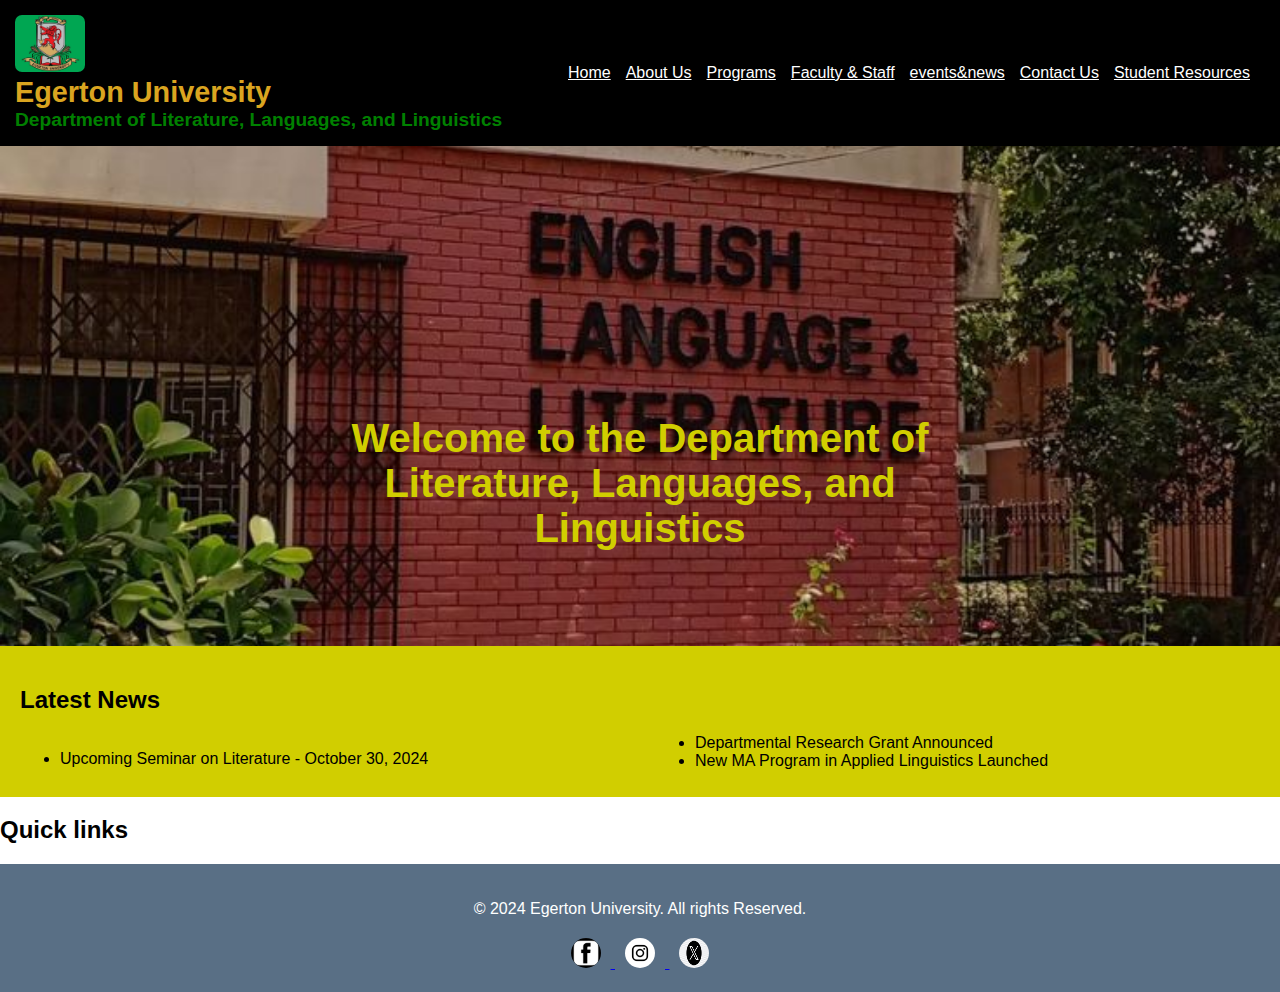
<file: index.html>
<!DOCTYPE html>
<html lang="en">
<head>
    <meta charset="UTF-8">
    <meta name="viewport" content="width=device-width, initial-scale=1.0">
    <title>Department of Literature, Languages, and Linguistics</title>
    <link rel="stylesheet"  type="text/css" href="jjk.css"/>
</head>
<body>
   
    
    <header>
        <div class="logo">
            <img src="loGo.jpg" alt="School Logo" class="school-logo">
            <h1>Egerton University</h1>
            <h2>Department of Literature, Languages, and Linguistics</h2>
        </div>
        <nav>
            <ul>
                <li><a href="index.html">Home</a></li>
                <li><a href="about.html">About Us</a></li>
                <li><a href="programs.html">Programs</a></li>
                <li><a href="faculty.html">Faculty & Staff</a></li>
                <li><a href="events&news.html">events&news</a></li>
                <li><a href="contact.html">Contact Us</a></li>
                <li><a href="student resources.html">Student Resources</a></li>
            </ul>
        </nav>
    </header>

    
    <section class="hero">
        <h2>Welcome to the Department of Literature, Languages, and Linguistics</h2>
    </section>

    <section class="news">
        <h2>Latest News</h2>
        <ul>
            <li>Upcoming Seminar on Literature - October 30, 2024</li>
            <li>Departmental Research Grant Announced</li>
            <li>New MA Program in Applied Linguistics Launched</li>
            
        </ul>
        
    </section>
    <section class="quicklinks">
<h2>Quick links</h2>

    </section>

    
    <footer>
        <p>&copy; 2024 Egerton University. All rights Reserved.</p>
        <div class="social-links">
            <a href="https://www.facebook.com" target="_blank">
                <img src="facebook.jfif" alt="Facebook Logo" class="social-icon">
            </a>
            <a href="https://www.instagram.com" target="blank">
                <img src="ig.jfif" alt="Instagram Logo" class="social-icon">
            </a>
            <a href="https://www.twitter.com" target="_blank">
                <img src="x.jfif" alt="Twitter Logo" class="social-icon">
            </a>  
        </div>
           
    </footer>
</body>
</html>
</file>
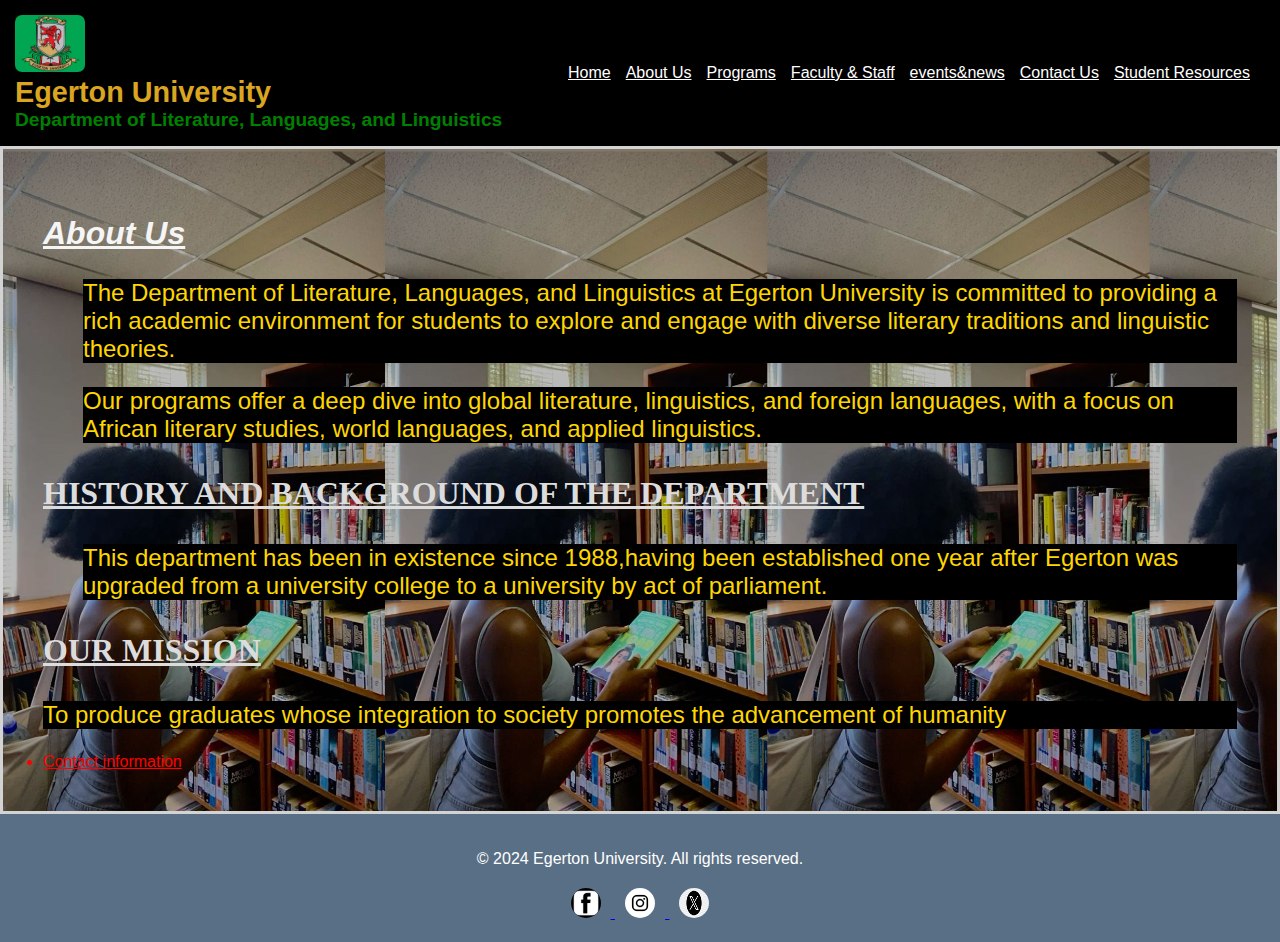
<file: about.html>
<!DOCTYPE html>
<html lang="en">
<head>
    <meta charset="UTF-8">
    <meta name="viewport" content="width=device-width, initial-scale=1.0">
    <title>About Us - Department of Literature</title>
    <link rel="stylesheet"  type="text/css" href="jjk.css"/>
</head>
<body>
    
    <header>
        <div class="logo">
            <img src="loGo.jpg" alt="School Logo" class="school-logo">
            <h1>Egerton University</h1>
            <h2>Department of Literature, Languages, and Linguistics</h2>
        </div>
        <nav>
            <ul>
                <li><a href="index.html">Home</a></li>
                <li><a href="about.html">About Us</a></li>
                <li><a href="programs.html">Programs</a></li>
                <li><a href="faculty.html">Faculty & Staff</a></li>
                <li><a href="events&news.html">events&news</a></li>
                <li><a href="contact.html">Contact Us</a></li>
                <li><a href="student resources.html">Student Resources</a></li>
            </ul>
        </nav>
    </header>

 
    <section class="about">
        <h2>About Us</h2>
       <ul><p>The Department of Literature, Languages, and Linguistics at Egerton University is committed to providing a rich academic environment for students to explore and engage with diverse literary traditions and linguistic theories.</p></ul> 
        <ul><p>Our programs offer a deep dive into global literature, linguistics, and foreign languages, with a focus on African literary studies, world languages, and applied linguistics.</p></ul>
        <h3> HISTORY AND BACKGROUND OF THE DEPARTMENT</h3>
        <ul> <p>This department has been in existence since 1988,having been established one year after Egerton was upgraded from a university college to a university by act of parliament. </p></ul>
        <h3>OUR MISSION</h3>
        <p> To produce graduates whose integration to society promotes the advancement of humanity</p>
        <li><a href="contact.html" class="about">Contact information</a></li>
    </section>

   
    <footer>
        <p>&copy; 2024 Egerton University. All rights reserved.</p>
        <div class="social-links">
            <a href="https://www.facebook.com" target="_blank">
                <img src="facebook.jfif" alt="Facebook Logo" class="social-icon">
            </a>
            <a href="https://www.instagram.com" target="_blank">
                <img src="ig.jfif" alt="Instagram Logo" class="social-icon">
            </a>
            <a href="https://www.twitter.com" target="_blank">
                <img src="x.jfif" alt="Twitter Logo" class="social-icon">
            </a>  
        </div>
    </footer>
</body>
</html>
</file>
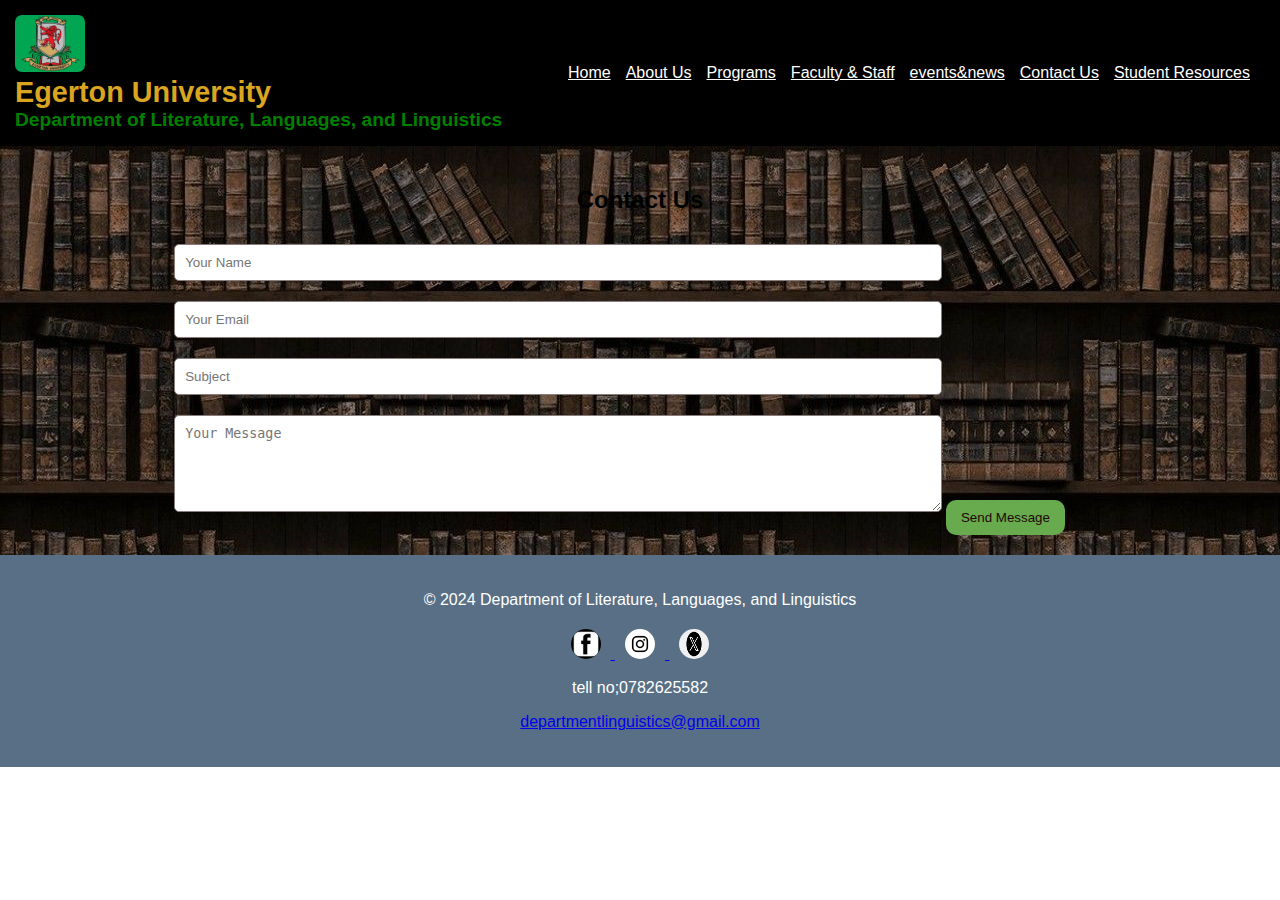
<file: contact.html>
<!DOCTYPE html>
<html lang="en">
<head>
    <meta charset="UTF-8">
    <meta name="viewport" content="width=device-width, initial-scale=1.0">
    <title>contactus- Department of Literature</title>
    <link rel="stylesheet"  type="text/css" href="jjk.css"/>
</head>
<body>
   
    
    <header>
        <div class="logo">
            <img src="loGo.jpg" alt="School Logo" class="school-logo">
            <h1>Egerton University</h1>
            <h2>Department of Literature, Languages, and Linguistics</h2>
        </div>
        <nav>
            <ul>
                <li><a href="index.html">Home</a></li>
                <li><a href="about.html">About Us</a></li>
                <li><a href="programs.html">Programs</a></li>
                <li><a href="faculty.html">Faculty & Staff</a></li>
                <li><a href="events&news.html">events&news</a></li>
                <li><a href="contact.html">Contact Us</a></li>
                <li><a href="student resources.html">Student Resources</a></li>
            </ul>
        </nav>
    </header>

    <section class="contact-form">
        <h2>Contact Us</h2>
        <form action="#" method="post">
            <input type="text" name="name" placeholder="Your Name" required>
            <input type="email" name="email" placeholder="Your Email" required>
            <input type="text" name="subject" placeholder="Subject" required>
            <textarea name="message" rows="5" placeholder="Your Message" required></textarea>
            <button type="submit">Send Message</button>
        </form>
    </section>

    <footer>
        <p>&copy; 2024 Department of Literature, Languages, and Linguistics</p>
        <div class="social-links">
            <a href="https://www.facebook.com" target="_blank">
                <img src="facebook.jfif" alt="Facebook Logo" class="social-icon">
            </a>
            <a href="https://www.instagram.com" target="_blank">
                <img src="ig.jfif" alt="Instagram Logo" class="social-icon">
            </a>
            <a href="https://www.twitter.com" target="_blank">
                <img src="x.jfif" alt="Twitter Logo" class="social-icon">
            </a>  
        </div>
        <p>tell no;0782625582</p>
       <a href="#"> <p> departmentlinguistics@gmail.com</p></a>
    </footer>
</body>
</html>
</file>
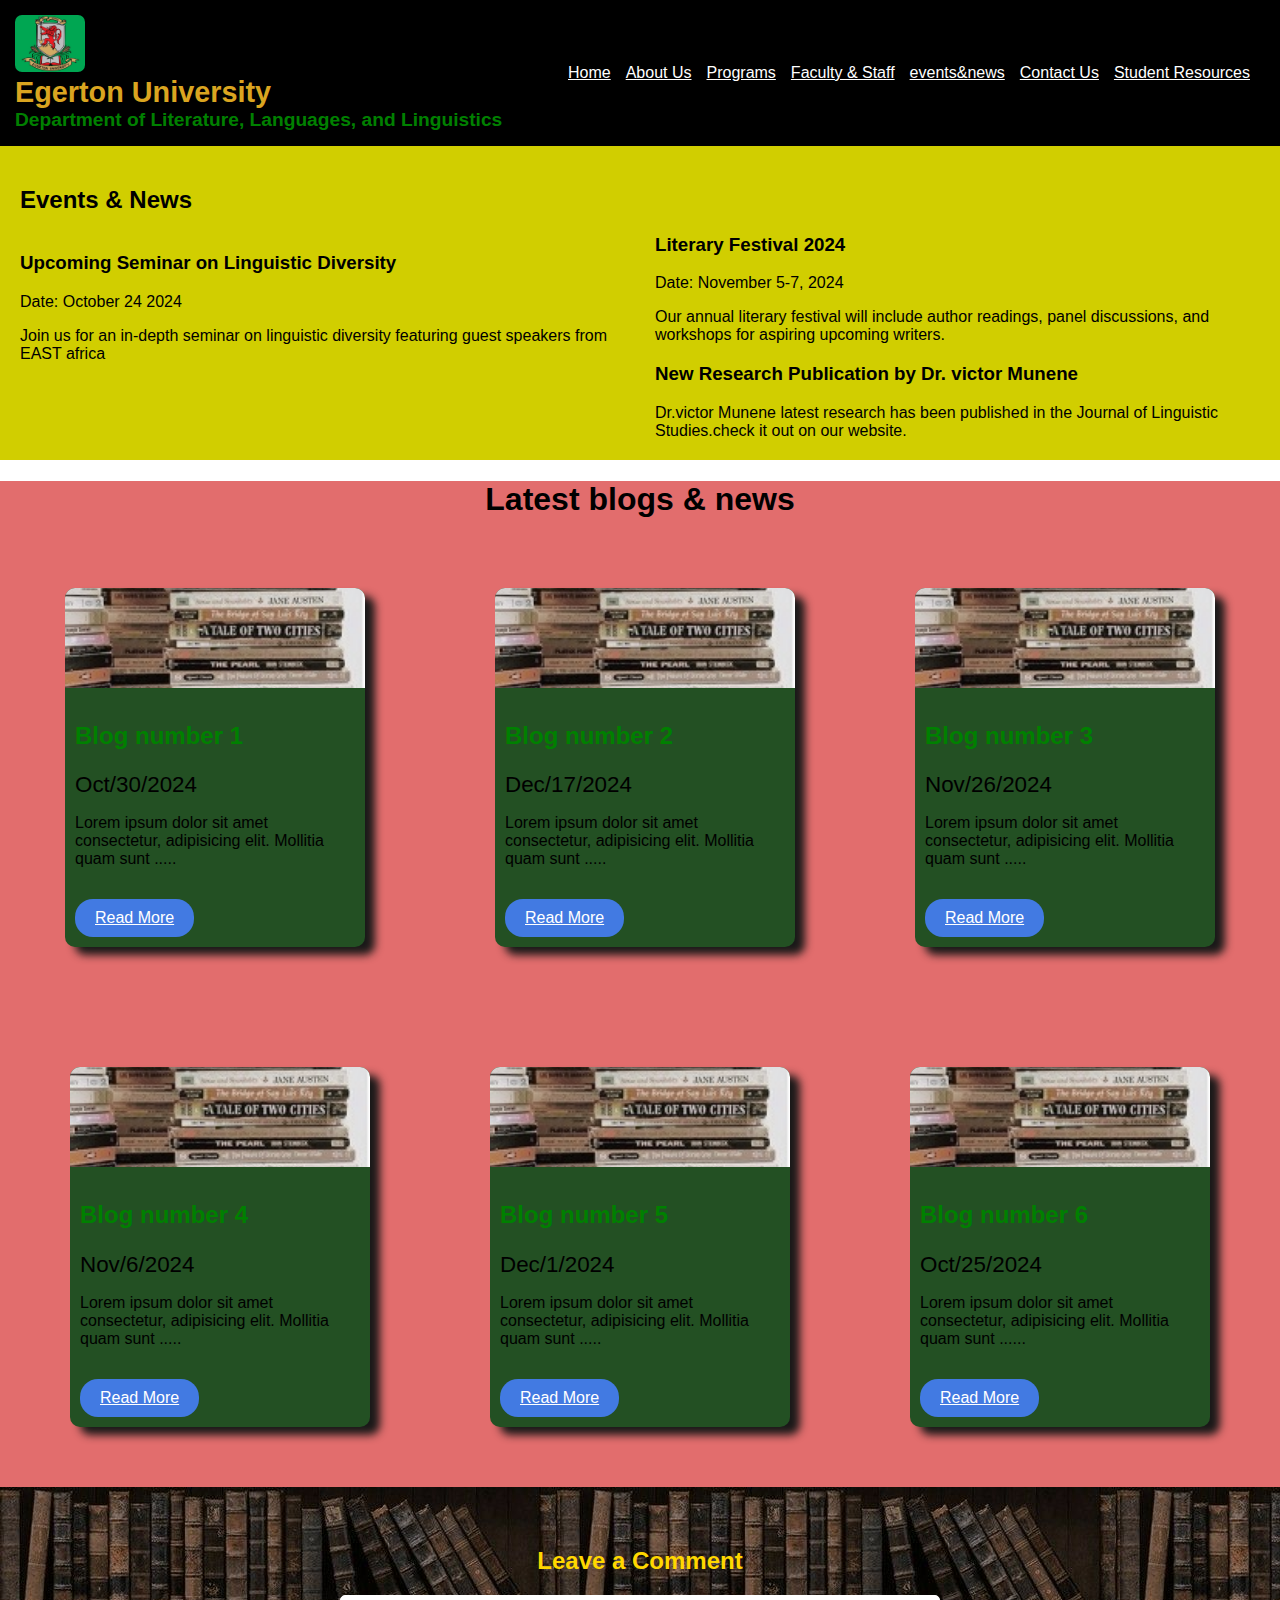
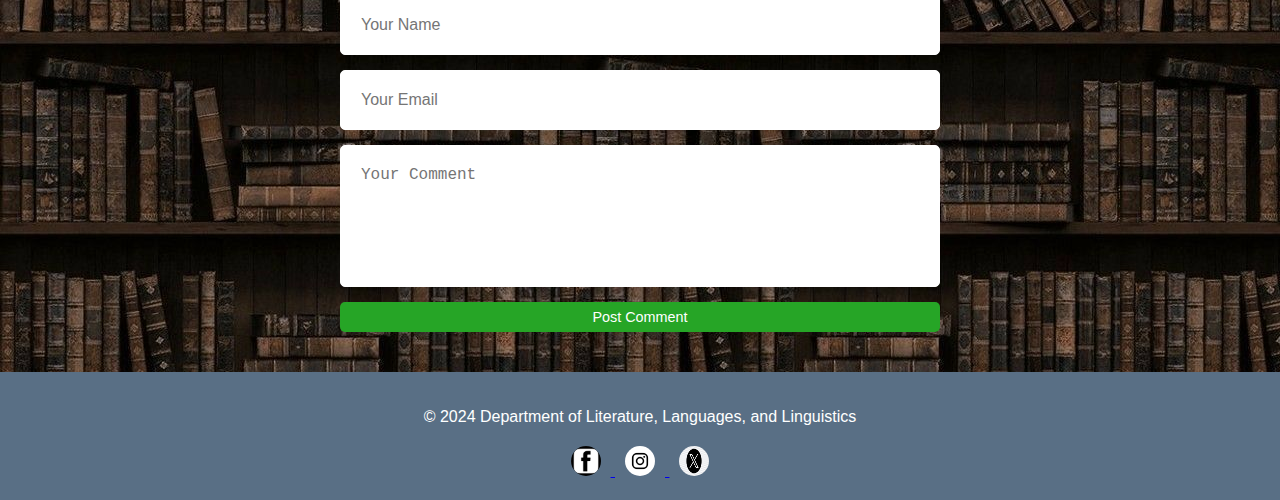
<file: events&news.html>
<!DOCTYPE html>
<html lang="en">
<head>
    <meta charset="UTF-8">
    <meta name="viewport" content="width=device-width, initial-scale=1.0">
    <title>events&news- Department of Literature</title>
    
    <link rel="stylesheet"  type="text/css" href="jjk.css"/>
</head>
<body>
   
    
    <header>
        <div class="logo">
            <img src="loGo.jpg" alt="School Logo" class="school-logo">
            <h1>Egerton University</h1>
            <h2>Department of Literature, Languages, and Linguistics</h2>
        </div>
        <nav>
            <ul>
                <li><a href="index.html">Home</a></li>
                <li><a href="about.html">About Us</a></li>
                <li><a href="programs.html">Programs</a></li>
                <li><a href="faculty.html">Faculty & Staff</a></li>
                <li><a href="events&news.html">events&news</a></li>
                <li><a href="contact.html">Contact Us</a></li>
                <li><a href="student resources.html">Student Resources</a></li>
            </ul>
        </nav>
    </header>

    <section class="news">
        <h2>Events & News</h2>
        <div class="news-item">
            <h3>Upcoming Seminar on Linguistic Diversity</h3>
            <p>Date: October 24 2024</p>
            <p>Join us for an in-depth seminar on linguistic diversity featuring guest speakers from EAST africa</p>
        </div>
        <div class="news-item">
            <h3>Literary Festival 2024</h3>
            <p>Date: November 5-7, 2024</p>
            <p>Our annual literary festival will include author readings, panel discussions, and workshops for aspiring  upcoming writers.</p>
        </div>
        <div class="news-item">
            <h3>New Research Publication by Dr. victor Munene</h3>
            <p>Dr.victor Munene latest research has been published in the Journal of Linguistic Studies.check it out on our website.</p>
        </div>
    </section>
     
     <section class="blog-section">
        <h1>Latest blogs & news</h1>

        
        <div class="blog-cards">
            <div class="blog-card">
                <img src="boooks.jpg" alt="Blog Image 1">
                <div class="blog-content">
                    <h2>Blog number 1</h2>
                    <p class="blog-date">Oct/30/2024</p>
                    <p>Lorem ipsum dolor sit amet consectetur, adipisicing elit. Mollitia quam sunt .....</p>
                    <a href="#" class="read-more-btn">Read More</a>
                </div>
            </div> 
            <div class="blog-cards">
                <div class="blog-card">
                    <img src="boooks.jpg" alt="Blog Image 2">
                    <div class="blog-content">
                        <h2>Blog number 2</h2>
                        <p class="blog-date">Dec/17/2024</p>
                        <p>Lorem ipsum dolor sit amet consectetur, adipisicing elit. Mollitia quam sunt .....</p>
                        <a href="#" class="read-more-btn">Read More</a>
                    </div>
                </div>
            
            <div class="blog-card">
                <img src="boooks.jpg" alt="Blog Image 3">
                <div class="blog-content">
                    <h2>Blog number 3</h2>
                    <p class="blog-date">Nov/26/2024</p>
                    <p>Lorem ipsum dolor sit amet consectetur, adipisicing elit. Mollitia quam sunt .....</p>
                    <a href="#" class="read-more-btn">Read More</a>
                </div>
            </div>
            
        </div>
          
        <div class="blog-cards">
            <div class="blog-card">
                <img src="boooks.jpg" alt="Blog Image 4">
                <div class="blog-content">
                    <h2>Blog number 4</h2>
                    <p class="blog-date">Nov/6/2024</p>
                    <p>Lorem ipsum dolor sit amet consectetur, adipisicing elit. Mollitia quam sunt .....</p>
                    <a href="#" class="read-more-btn">Read More</a>
                </div>
            </div> 
            <div class="blog-cards">
                <div class="blog-card">
                    <img src="boooks.jpg" alt="Blog Image 5">
                    <div class="blog-content">
                        <h2>Blog number 5</h2>
                        <p class="blog-date">Dec/1/2024</p>
                        <p>Lorem ipsum dolor sit amet consectetur, adipisicing elit. Mollitia quam sunt .....</p>
                        <a href="#" class="read-more-btn">Read More</a>
                    </div>
                </div>
            
            <div class="blog-card">
                <img src="boooks.jpg" alt="Blog Image 6">
                <div class="blog-content">
                    <h2>Blog number 6</h2>
                    <p class="blog-date">Oct/25/2024</p>
                    <p>Lorem ipsum dolor sit amet consectetur, adipisicing elit. Mollitia quam sunt ......</p>
                    <a href="#" class="read-more-btn">Read More</a>
                </div>
            </div>
            
        </div>
    </section>

    
    <section class="comment-section">
        <h2>Leave a Comment</h2>
        <form action="#" method="POST">
            <input type="text" name="name" placeholder="Your Name" required>
            <input type="email" name="email" placeholder="Your Email" required>
            <textarea name="comment" placeholder="Your Comment" required></textarea>
            <button type="submit">Post Comment</button>
        </form>
    </section>

    <footer>
        <p>&copy; 2024 Department of Literature, Languages, and Linguistics</p>
        <div class="social-links">
            <a href="https://www.facebook.com" target="_blank">
                <img src="facebook.jfif" alt="Facebook Logo" class="social-icon">
            </a>
            <a href="https://www.instagram.com" target="_blank">
                <img src="ig.jfif" alt="Instagram Logo" class="social-icon">
            </a>
            <a href="https://www.twitter.com" target="_blank">
                <img src="x.jfif" alt="Twitter Logo" class="social-icon">
</file>
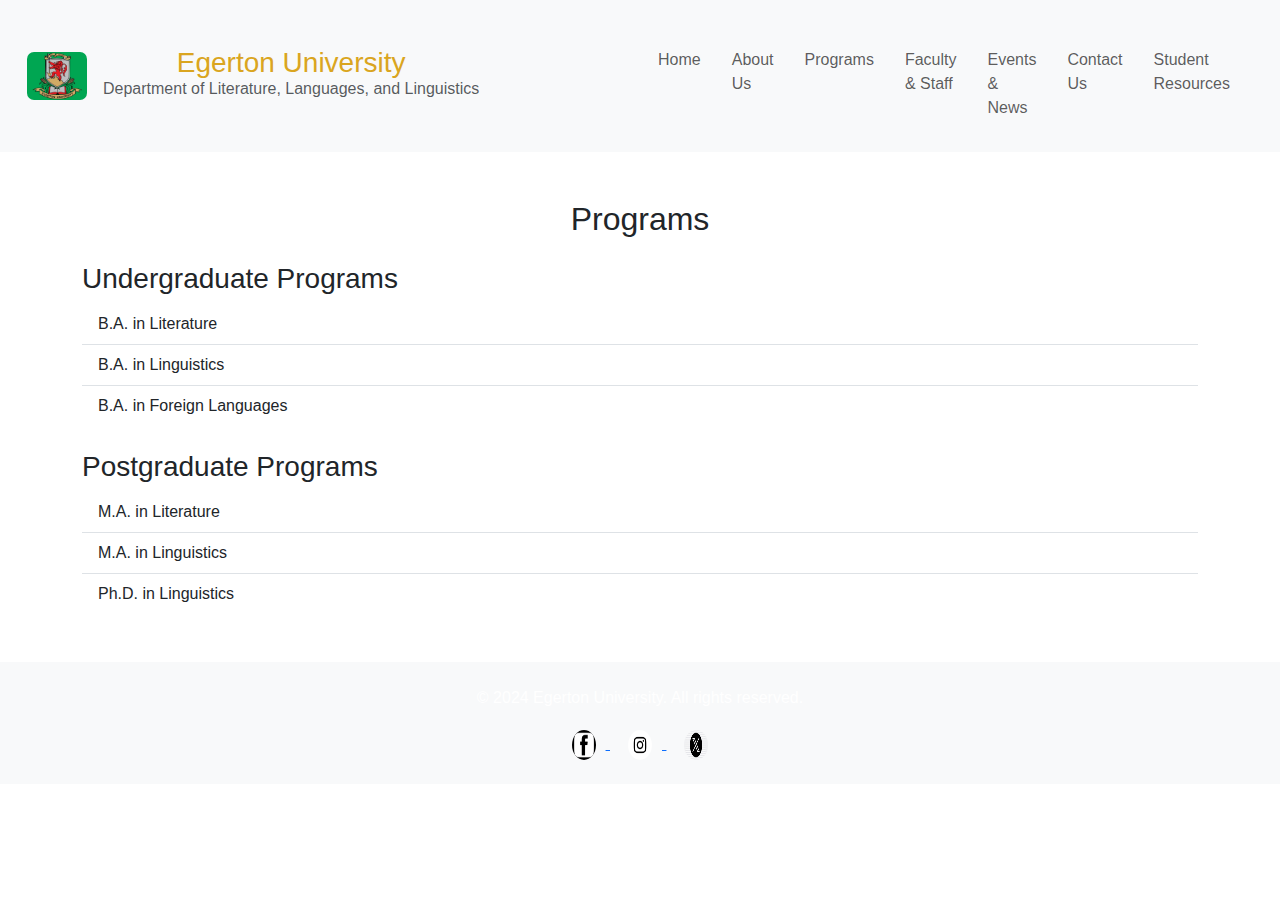
<file: programs.html>
<!DOCTYPE html>
<html lang="en">
<head>
    <meta charset="UTF-8">
    <meta name="viewport" content="width=device-width, initial-scale=1.0">
    <title>Programs - Department of Literature</title>
    <!-- Bootstrap CSS -->
    <link href="https://maxcdn.bootstrapcdn.com/bootstrap/5.3.0/css/bootstrap.min.css" rel="stylesheet">
    <link rel="stylesheet" type="text/css" href="jjk.css"/>
</head>
<body>

    <!-- Header Section -->
    <header class="bg-light py-3">
        <div class="container d-flex align-items-center">
            <img src="loGo.jpg" alt="School Logo" class="school-logo me-3" style="width: 60px; height: auto;">
            <div>
                <h1 class="h3 mb-0">Egerton University</h1>
                <h2 class="h6 text-muted">Department of Literature, Languages, and Linguistics</h2>
            </div>
        </div>
        
        <!-- Navigation -->
        <nav class="navbar navbar-expand-lg navbar-light bg-light mt-3">
            <div class="container">
                <button class="navbar-toggler" type="button" data-bs-toggle="collapse" data-bs-target="#navbarNav" aria-controls="navbarNav" aria-expanded="false" aria-label="Toggle navigation">
                    <span class="navbar-toggler-icon"></span>
                </button>
                <div class="collapse navbar-collapse" id="navbarNav">
                    <ul class="navbar-nav ms-auto">
                        <li class="nav-item"><a class="nav-link" href="index.html">Home</a></li>
                        <li class="nav-item"><a class="nav-link" href="about.html">About Us</a></li>
                        <li class="nav-item"><a class="nav-link" href="programs.html">Programs</a></li>
                        <li class="nav-item"><a class="nav-link" href="faculty.html">Faculty & Staff</a></li>
                        <li class="nav-item"><a class="nav-link" href="events&news.html">Events & News</a></li>
                        <li class="nav-item"><a class="nav-link" href="contact.html">Contact Us</a></li>
                        <li class="nav-item"><a class="nav-link" href="student resources.html">Student Resources</a></li>
                    </ul>
                </div>
            </div>
        </nav>
    </header>

    <!-- Programs Section -->
    <section class="container my-5">
        <h2 class="text-center mb-4" id="programsHeader">Programs</h2>
        
        <h3>Undergraduate Programs</h3>
        <ul class="list-group list-group-flush mb-4">
            <li class="list-group-item">B.A. in Literature</li>
            <li class="list-group-item">B.A. in Linguistics</li>
            <li class="list-group-item">B.A. in Foreign Languages</li>
        </ul>

        <h3>Postgraduate Programs</h3>
        <ul class="list-group list-group-flush">
            <li class="list-group-item">M.A. in Literature</li>
            <li class="list-group-item">M.A. in Linguistics</li>
            <li class="list-group-item">Ph.D. in Linguistics</li>
        </ul>
    </section>

    <!-- Footer Section -->
    <footer class="bg-light py-4" id="footer">
        <div class="container text-center">
            <p class="mb-1">&copy; 2024 Egerton University. All rights reserved.</p>
            <div class="social-links">
                <a href="https://www.facebook.com" target="_blank" class="me-2">
                    <img src="facebook.jfif" alt="Facebook Logo" class="social-icon" style="width: 24px;">
                </a>
                <a href="https://www.instagram.com" target="_blank" class="me-2">
                    <img src="ig.jfif" alt="Instagram Logo" class="social-icon" style="width: 24px;">
                </a>
                <a href="https://www.twitter.com" target="_blank">
                    <img src="x.jfif" alt="Twitter Logo" class="social-icon" style="width: 24px;">
                </a>
            </div>
        </div>
    </footer>

    <!-- Bootstrap Bundle with Popper -->
    <script src="https://maxcdn.bootstrapcdn.com/bootstrap/5.3.0/js/bootstrap.bundle.min.js"></script>
    
    <!-- JavaScript -->
    <script>
        // Alert when the Programs header is clicked
        document.getElementById('programsHeader').addEventListener('click', function() {
            alert('Welcome to the Programs section!');
        });

        // Toggle footer visibility when clicked
        document.getElementById('footer').addEventListener('click', function() {
            this.style.display = this.style.display === 'none' ? 'block' : 'none';
        });
    </script>
</body>
</html>
</file>
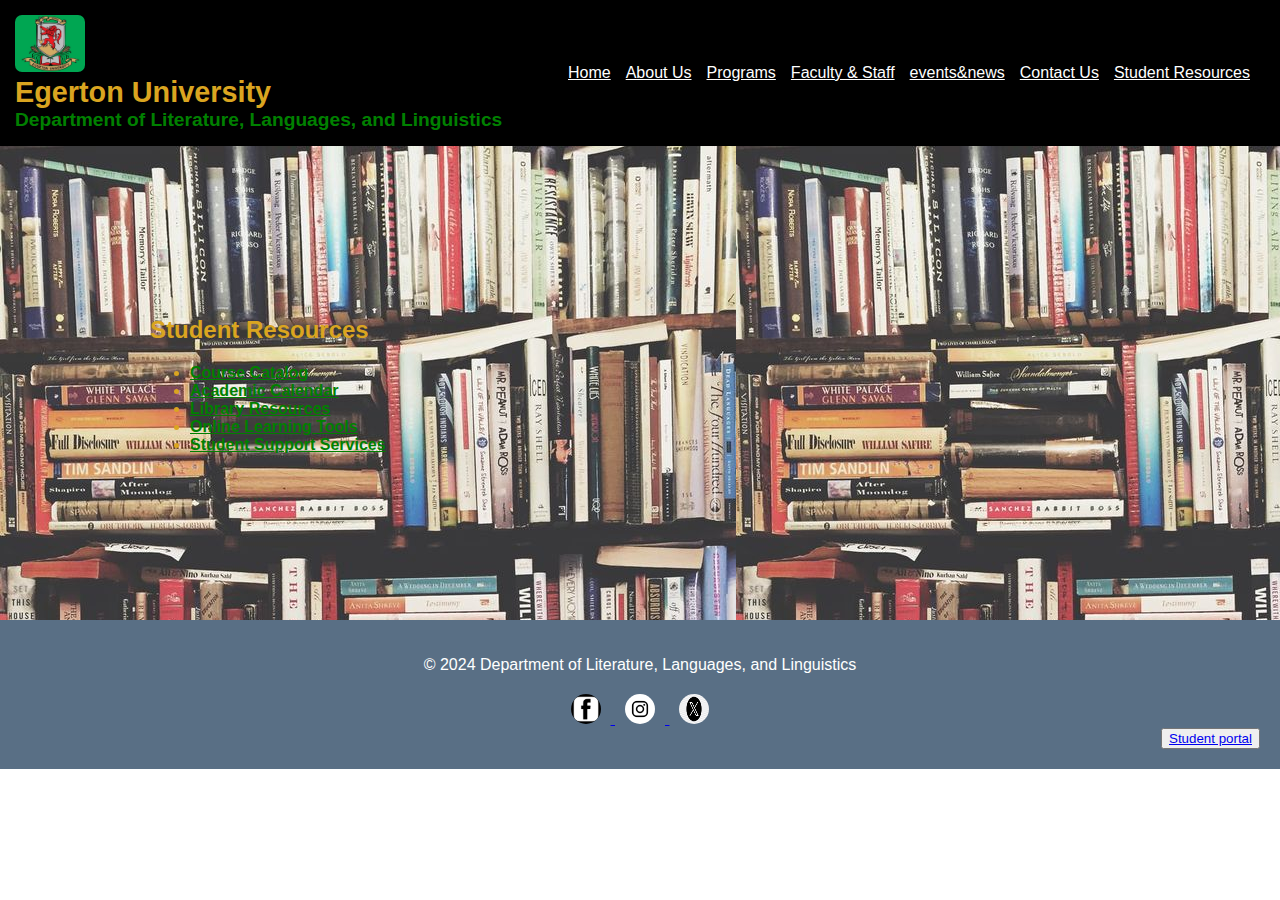
<file: student resources.html>
<!DOCTYPE html>
<html lang="en">
<head>
    <meta charset="UTF-8">
    <meta name="viewport" content="width=device-width, initial-scale=1.0">
    <title> student resources- Department of Literature</title>
    <link rel="stylesheet"  type="text/css" href="jjk.css"/>
</head>
<body>
   
    
    <header>
        <div class="logo">
            <img src="loGo.jpg" alt="School Logo" class="school-logo">
            <h1>Egerton University</h1>
            <h2>Department of Literature, Languages, and Linguistics</h2>
        </div>
        <nav>
            <ul>
                <li><a href="index.html">Home</a></li>
                <li><a href="about.html">About Us</a></li>
                <li><a href="programs.html">Programs</a></li>
                <li><a href="faculty.html">Faculty & Staff</a></li>
                <li><a href="events&news.html">events&news</a></li>
                <li><a href="contact.html">Contact Us</a></li>
                <li><a href="student resources.html">Student Resources</a></li>
            </ul>
        </nav>
    </header>

    <section class="resources">
        <h2>Student Resources</h2>
        <ul>
            <li> <b><a href="#" class="resources">Course Catalog</a></b></li>
            <li><b><a href="#" class="resources">Academic Calendar</a></b></li>
            <li><b><a href="https://opac.egerton.ac.ke" target="_blank" class="resources">Library Resources</a></b></li>
            <li><b><a href="https://www.w3schools.com" target="_blank" class="resources">Online Learning Tools</a></b></li>
            <li><b><a href="#"class="resources">Student Support Services</a></b></li>
        </ul>
    </section>

    <footer>
        <p>&copy; 2024 Department of Literature, Languages, and Linguistics</p>
        <div class="social-links">
            <a href="https://www.facebook.com" target="_blank">
                <img src="facebook.jfif" alt="Facebook Logo" class="social-icon">
            </a>
            <a href="https://www.instagram.com" target="_blank">
                <img src="ig.jfif" alt="Instagram Logo" class="social-icon">
            </a>
            <a href="https://www.twitter.com" target="_blank">
                <img src="x.jfif" alt="Twitter Logo" class="social-icon">
            </a> 
        
           
        </div>
        <div class="portal">
        <button> <a href="https://studentportal.egerton.ac.ke " target="_blank">Student portal</a></button> 
        </div>
        </div>
    </footer>
</body>
</html>
</file>
<file: jjk.css>
body {
    font-family: Arial, sans-serif;
    margin: 0;
    padding: 0;
}


header {
    display: flex; 
    justify-content: space-between;
    align-items:center;
    background-color: black;
    color:goldenrod;
    padding: 15px;
    
}

    

 .logo h1 {
    display: flex;
    align-items: center;
}
.school-logo{
    width: 70px; 
    height: max-content;
    margin-right: 15px; 
    border-radius: 7PX;

}
.logo h1 {
    font-size: 1.8rem;
    margin: 0;
}

.logo h2 {
    font-size: 1.2rem;
    margin: 0;
    color:green;
}

header nav ul {
    list-style:none;
    padding: 0;
    display: flex; 
}

header nav ul li {
    margin-right: 15px;
}

header nav ul li a {
    color: white;
    text-decoration: underline;
}



/*.hero{
    background-image: url(home.jpeg);
    background-size: cover 50% width="50px";
    padding: 300px;
    text-align: center;
    color: beige;
    position: relative;
}
    

/*.hero {
    background-image: url(home.jpeg); 
    background-size: cover; 
    background-position: center; 
    background-repeat: no-repeat; 
    height: 400px; 
    display: flex;
    align-items: center; 
    justify-content: center;
    text-align: center;
    color: white; Text color 
}*/


.hero h2 {
    font-size: 2.5em;
    position: absolute; 
    top: 50%;
    left: 50%;
    transform: translate(-50%, -50%);
    color: rgb(209, 206, 0);
}

.hero {
    background-image: url(home.jpeg); 
    background-size: cover; 
    background-position: center; 
    background-repeat: no-repeat; 
    height: 400px; 
    
    display: flex;
    align-items: center;
    justify-content: center;
    text-align: center;
    padding: 50px;}

.hero p {
    font-size: 2.1em;
}


section.about {
    border: 3px solid lightgray;
    padding: 40px;
    background-image:url(aboutus.jpeg);
    background-size: cover;
    background-size: 30%
   
   
}
.about h2 {
    color: whitesmoke;
    display: block;
    font-size: xx-large;
    font-style: italic;
    position: relative;
    text-decoration: underline;
    text-align: top right;

}
.about h3 {
    text-decoration: dashed;
    text-align: left;
    color: gainsboro;
    text-decoration: underline;
    font-family: Cambria, Cochin, Georgia, Times, 'Times New Roman', serif;
    font-size: xx-large;
}
.about p {
    color: gold;
    font-size:x-large;
    background-color: black;

}
.about{
    color: red;
}


section.faculty {
    padding: 20px;
    background-image: url(Photo\ by\ Ashim\ D’Silva\ on\ Unsplash.jfif);
  background-size: cover;

 /* transition: transform 0.3s;  
  transform: scale(1.1); */
  
}
.faculty h2{
    text-align: center;
    color: crimson;
    font-style: oblique;
    font-size: xx-large;
    
   
}

.faculty-member {
    
   display: inline-block ;
    width: 20%;
    height:20% ;
    margin: 30px;
    background: rgb(41, 110, 84);
    padding: 30px;
border-radius: 10%; 
transition: transform 0.3s;


}
.faculty-member:hover{
    background-color:rgb(0, 255, 166) ;
  

}
.faculty-member img{
    width:60px; 
    height: 60px;
    border-radius:50%;
    position: absolute;
    margin-top:none ;
    margin-left: 15%;
   
}

  /* .profile picture{
    position: absolute;
    top: 10px;     
    right: 10px;  
    width: 80px;   
    height: 80px;  
    border-radius: 50%;  
   }*/

section.programs {
    display: grid; 
    grid-template-columns: repeat(2, 1fr); 
    gap: 20px;
    padding: 90px;
}

.programs h3 {
    grid-column: span 2; 
}

.programs ul {
    padding: 0;
    list-style: none;
}

.programs ul li {
    background: #312525;
    margin: 10px 0;
    padding: 10px;
    border-radius: 5px;
}


section.news {
    padding: 20px;
    background-color: rgb(209, 206, 0);
    column-count: 2; 
    column-gap: 30px;
}

section.news h2 {
    column-span: all; 
}

.news-item {
    break-inside: avoid; 
    margin-bottom: 15px;
}



section.resources {
    background-image: url(Photo\ by\ Ashim\ D’Silva\ on\ Unsplash.jfif);
    color: goldenrod;
    padding: 150px;
}
.resources {
    color: green;
    display: flexbox;
}
.portal {
    text-align: right;    

}

footer {
    background-color: #596f85;
    color: white;
    padding: 20px;
    clear: both; 
}

footer p {
    float: left;
    width: 50%;
}

footer .social-links {
    float: right;
    width: 50%;
    text-align: right;
}
.social-links{
    color: rgb(67, 13, 168);
}
.social-links {
    margin-top: 20px;
}

.social-icon {
    width: 30px;     
    height: 30px;     
    margin: 0 10px;   
    transition: transform 0.3s;
    border-radius: 50%;
}

.social-icon:hover {
    transform: scale(1.7); 
}


.contact-form {
    display: flex; 
    flex-direction: column;
    align-items: center;
    padding: 20px;background-image: url(7b368306-7829-497d-a4a3-bc5162c6e285.jfif);

}

.contact-form input,


.contact-form textarea {

    text-align: left;
    width: 80%;
    padding: 10px;
    margin: 10px 0;
    border-radius: 5px;
    border: 1px solid #887d7d;
}

.contact-form button {
    background-color: #68aa4e;
    color: rgb(31, 6, 6);
    border: none;
    border-radius: 10px;
    padding: 10px 15px;
    cursor: pointer;
    
} 
.contact-form button:hover{
    background-color: #48ff00;
}



@media (max-width: 768px) {
    header {
        flex-direction: column; 
    }

    section.programs {
        grid-template-columns: 1fr; }
     } 
     footer p,
     footer .social-links{
        float: none;
        width:100% ;
        text-align: center;
     }
     section.blog-section{
        box-sizing: border-box;
        margin: 0;
        padding: 0;
    }
    
    body {
        font-family: Arial, sans-serif;
       
    }
    
    h1 {
        text-align: center;
        margin-bottom: 10px;
        
    }
    
    .blog-section {
        padding: 80px;
        background-color: rgb(226, 109, 109)
    }
    
    .blog-cards {
        display: flex;
        flex-wrap: wrap;
        justify-content: space-around;
    }
    
    .blog-card {

        background-color: rgb(35, 80, 35);
        border-radius: 10px;
        box-shadow: 10px 8px 8px rgb(26, 25, 25);
        margin: 60px;
        max-width: 300px;
        overflow: hidden;
        transition: transform 0.3s ;
    }
    
    .blog-card:hover {
        transform: scale(1.06);
    }
    
    .blog-card img {
        width: 100%;
        height: 100px;
        object-fit: cover;
    }
    
    .blog-content {
        padding: 10px;
    }
    
    .blog-content h2 {
        font-size: 1.5rem;
        color: green;
        margin-bottom: 20px;
    }
    
    .blog-content p {
        color: #000000;
    }
    
    .blog-date {
        font-size: 1.4rem;
        
        margin-bottom: 10px;
    }
    
    .read-more-btn {
        display: inline-block;
        margin-top: 15px;
        
        background-color:rgb(66, 122, 226);
        color: white;
        padding: 10px 20px;
        text-decoration: underline;
        border-radius: 18px;
        transition: background-color 0.2s ease;
    }
    
    .read-more-btn:hover {
        background-color: #00bbff;
    }
    

    .comment-section {
        padding: 40px 20px;
        background-color:white;
        background-image: url(7b368306-7829-497d-a4a3-bc5162c6e285.jfif);
    }
    
    .comment-section h2 {
        text-align: center;
        margin-bottom: 20px;
        color: gold;
    }
    
    .comment-section form {

        max-width: 600px;
        margin: 0 auto;
        display: flex;
        flex-direction: column;
    }
    
    .comment-section input,
    .comment-section textarea {
        margin-bottom: 15px;
        padding: 20px;
        border: 1px solid white;
        border-radius: 5px;
        font-size: 1rem;
    }
    
    .comment-section textarea {
        height: 100px;
        resize: none;
    }
    
    .comment-section button {
        padding: 7px 10px;
        background-color: rgb(38, 165, 38);
        color: white;
        border: none;
        border-radius: 5px;
        cursor: pointer;
        font-size: 0.9rem;

    }
    
    .comment-section button:hover {
       background-color: rgb(11, 92, 11);
    }
    
   
    @media screen and (max-width: 768px) {
        .blog-cards {
            flex-direction: column;
            align-items: center;
        }
    
        .blog-card {
            max-width: 100%;
        }
    }
</file>
